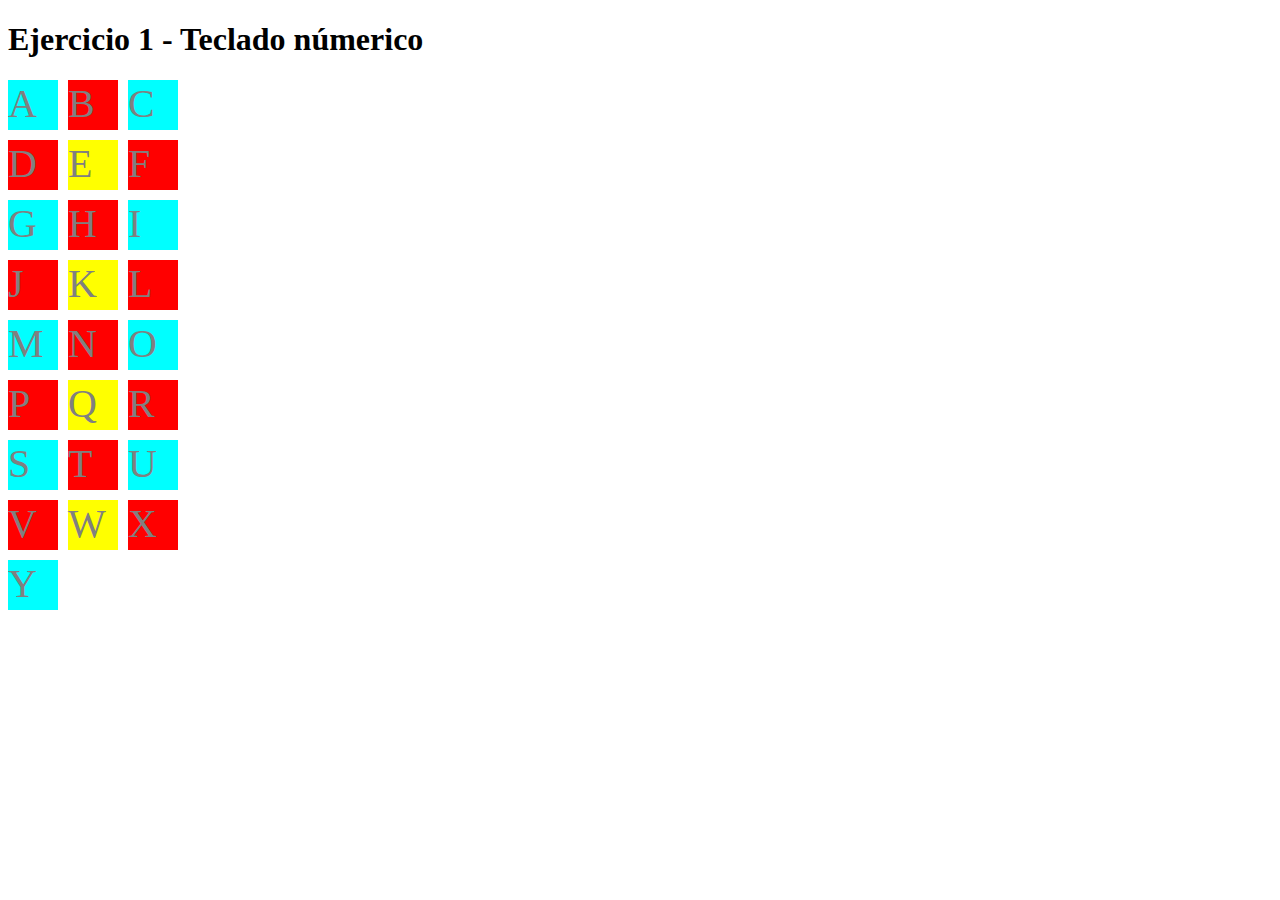
<file: DOM/eje2.html>
<!DOCTYPE html>
<html>

<head>
    <meta charset="UTF-8">
    <meta name="viewport" content="width=device-width, initial-scale=1.0">
    <title>Ejercicio 1 - Teclado númerico</title>
    <style>
        .tecla {
            width: 50px;
            height: 50px;
            background-color: aqua;
            color: grey;
            font-size: 40px;
        }

        #contenedor {
            display: flex;
            gap: 10px;
            width: 180px;
            flex-wrap: wrap;
        }
    </style>
</head>

<body>
    <h1 id="titulo">Ejercicio 1 - Teclado númerico</h1>
    <div id="contenedor">
        <!-- Aquí es dónde ira el teclado. -->

    </div>

    <script>
        /**1. Crear una div con clase tecla
         * 2. modificar el innerHTML de la nueva div
         * 3. añadir la div al id=contenedor
         * 4. comprobar
         * **/
        let contenedor = document.getElementById("contenedor");

        for (i = 65; i < 90; i++) {
            let tecla = document.createElement("div");
            tecla.className = "tecla";

            tecla.textContent = String.fromCharCode(i)
            ;

            if(i%2==0){
                tecla.style.backgroundColor='red';
            }
            else if(i%3==0){
                tecla.style.backgroundColor='yellow';
            }

            contenedor.appendChild(tecla);
        }

    </script>
</body>

</html>
</file>
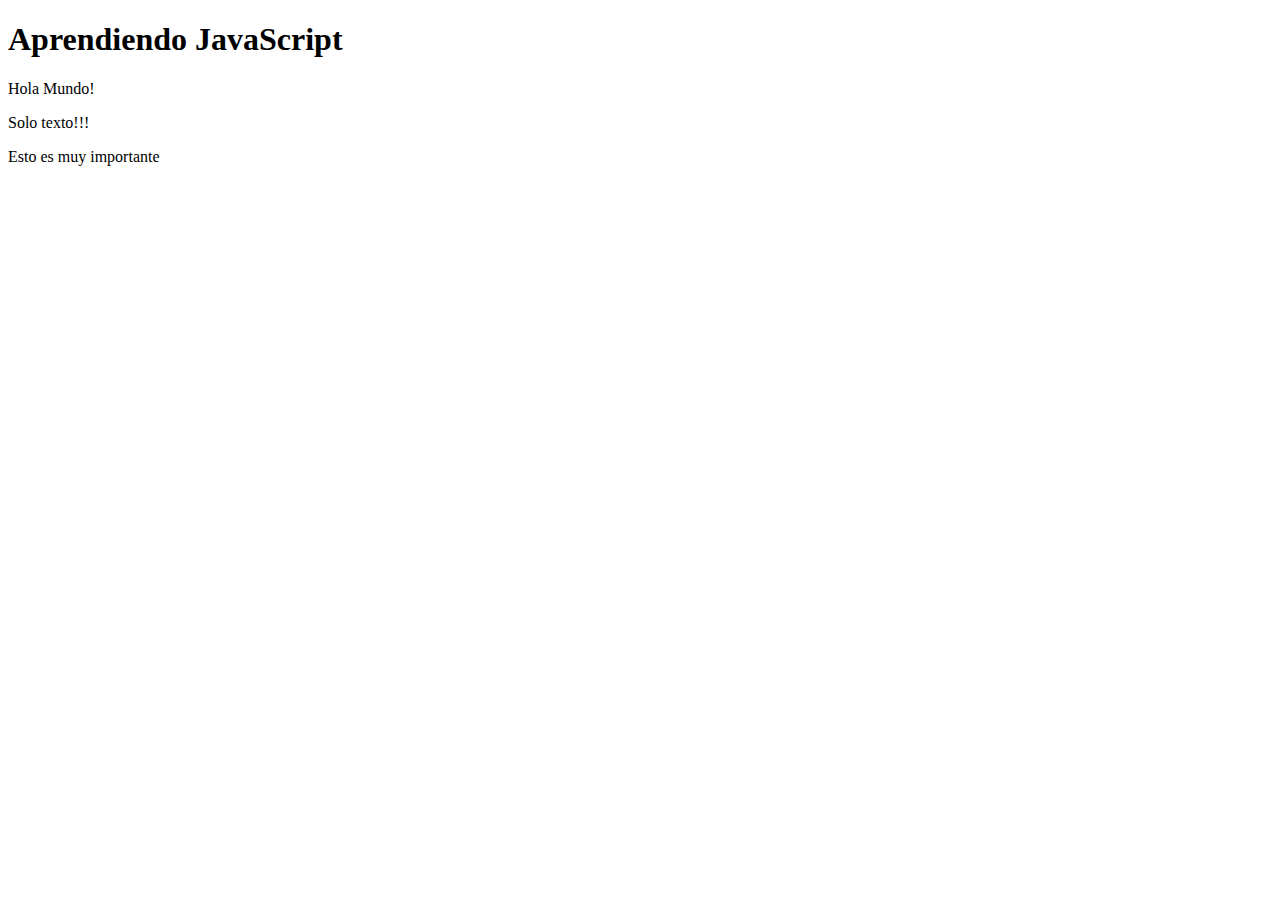
<file: DOM/ejemplo1.html>
<!DOCTYPE html>
<html lang="en">
<head>
    <meta charset="UTF-8">
    <meta name="viewport" content="width=device-width, initial-scale=1.0">
    <title>Ejemplo 1 - Hello World JS</title>
</head>
<body>
    <h1 id="titulo">Aprendiendo JavaScript</h1>
    <p>Hola Mundo!</p>
    <p id="info">Esta página es <strong>muy simple</strong></p>
    <span class="importante">Esto es muy importante</span>
    <script>
        let titulo = document.getElementById("titulo");
        console.log("Elemento con Id=titulo: "+ titulo );
        
        let elemento = document.getElementById("info");

        console.log("nodeName: " + elemento.nodeName);
        console.log("textContent: " + elemento.textContent);
        console.log("innerHTML: " + elemento.innerHTML);
        console.log("outerHTML: " + elemento.outerHTML);


       // elemento.outerHTML="<h3 id='info'>AHORA SOY UN <strong>TITULO</strong></h3>";
       // elemento.innerHTML="AHORA SOY UN <em>TITULO</em>";
        //elemento.textContent="AHORA SOY UN <em>TITULO</em>";
        elemento.textContent="Solo texto!!!";
        

    </script>
 </body>
</html>
</file>
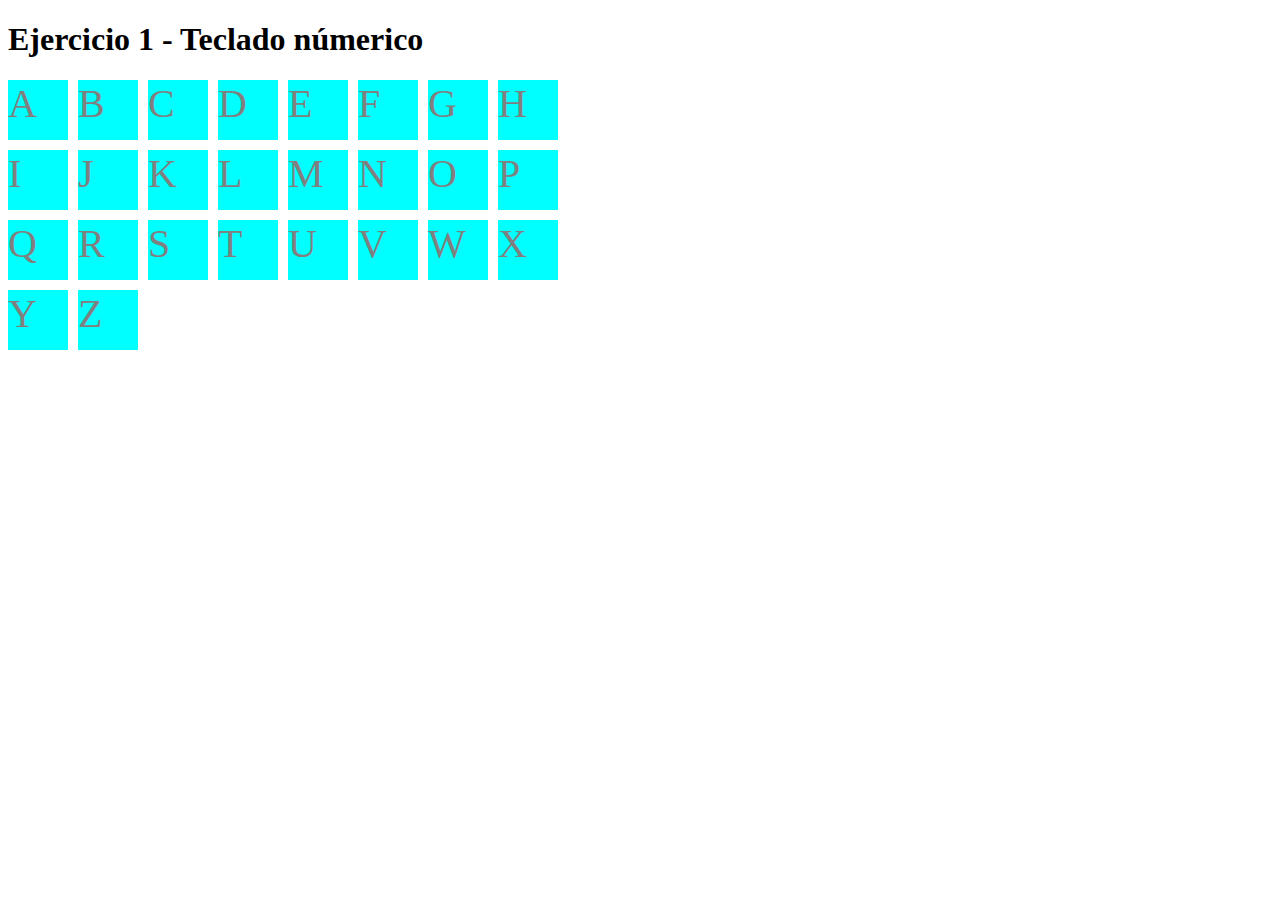
<file: M04_DOM/eje2_teclado.html>
<!DOCTYPE html>
<html>

<head>
    <meta charset="UTF-8">
    <meta name="viewport" content="width=device-width, initial-scale=1.0">
    <title>Ejercicio 1 - Teclado númerico</title>
    <style>
        .tecla {
            width: 60px;
            height: 60px;
            background-color: aqua;
            color: grey;
            font-size: 40px;
        }

        #contenedor {
            display: flex;
            width: 600px;
            gap: 10px;
            flex-wrap: wrap;
        }
    </style>
</head>

<body>
    <h1 id="titulo">Ejercicio 1 - Teclado númerico</h1>
    <div id="contenedor">
        <!-- Aquí es dónde ira el teclado. -->

    </div>

    <script>
        /**
         * 1. Crear un elemento div --. createElement
         * 2. Poner un contenido texto. -- textContent
         * 3. asignarle la clase/estilo -- className
         * 4. asignarlo al "cotenedor" (seleccionar el elemento) -- appendChild
         * 
        */
       let color="red";
        function tecladoAlfabetico() {
            let color = prompt("Color de fondo");
            
            let contendor = document.getElementById("contenedor");
            for (let i = 65; i <= 90; i++) {
                let elemento = document.createElement("div");
                elemento.textContent = String.fromCharCode(i);
                elemento.className = "tecla";
                elemento.style.backgroundColor = color;

                contendor.appendChild(elemento);
                console.log(i);
            }
            

        }
        
        tecladoAlfabetico();
        console.log(color);


    </script>
</body>

</html>
</file>
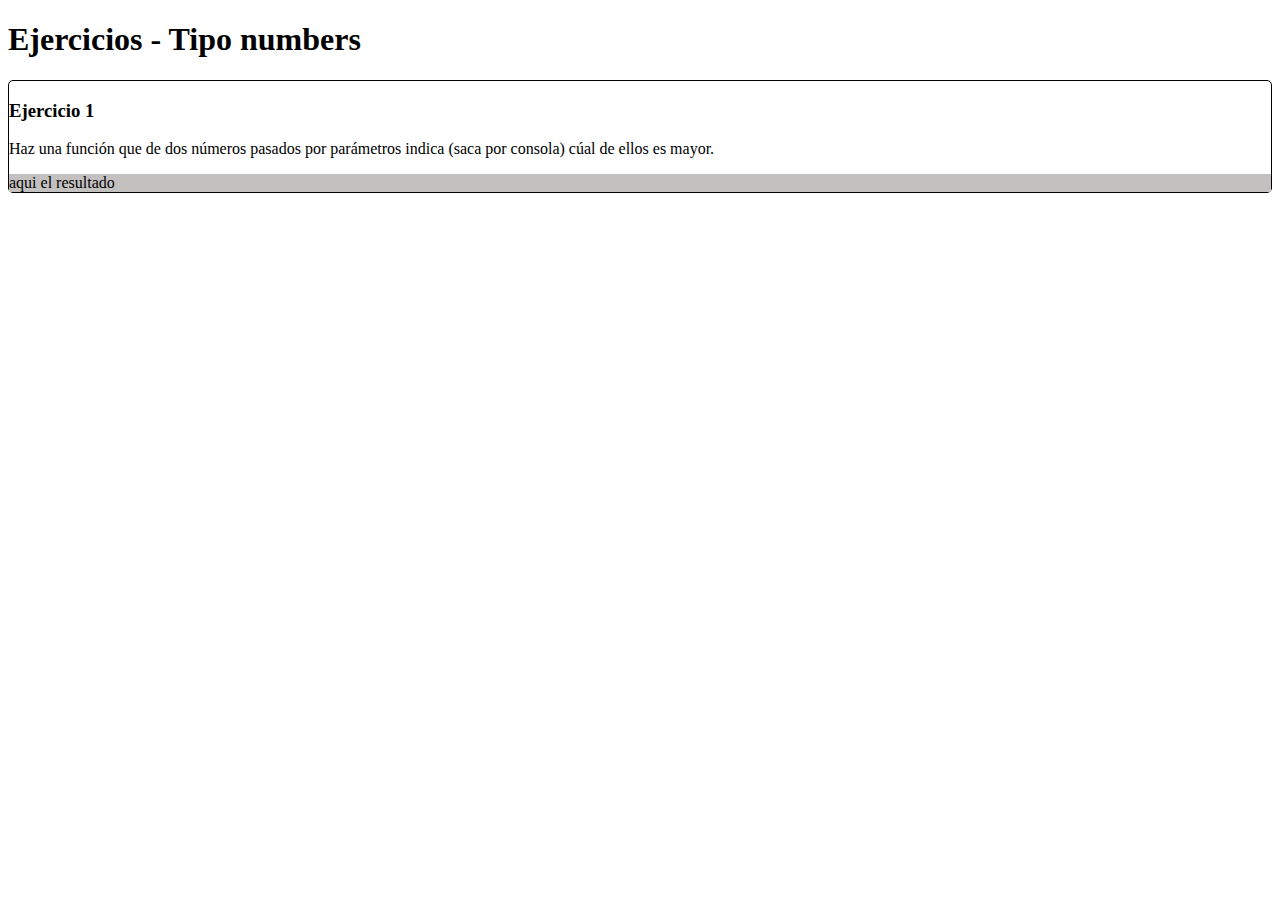
<file: M09_01_JS/01_Numbers.html>
<!DOCTYPE html>
<html>

<head>
    <meta charset="UTF-8">
    <meta name="viewport" content="width=device-width, initial-scale=1.0">
    <title>Ejercicio 1 - Tipo Numbers</title>
    <style>
        .ejercicio {
            border: 1px black solid;
            border-radius: 5px;
        }

        .resultado {
            background-color: rgb(195, 192, 192);
        }
    </style>
</head>

<body>
    <h1 id="titulo">Ejercicios - Tipo numbers</h1>
    <div class="ejercicio">
        <h3>Ejercicio 1</h3>
        <p>Haz una función que de dos números pasados por parámetros indica (saca por consola) cúal de ellos es mayor.
        </p>
        <div class="resultado">
            <!-- Aquí es dónde ira el teclado. -->
            aqui el resultado

        </div>
    </div>

    <script>

    </script>
</body>

</html>
</file>
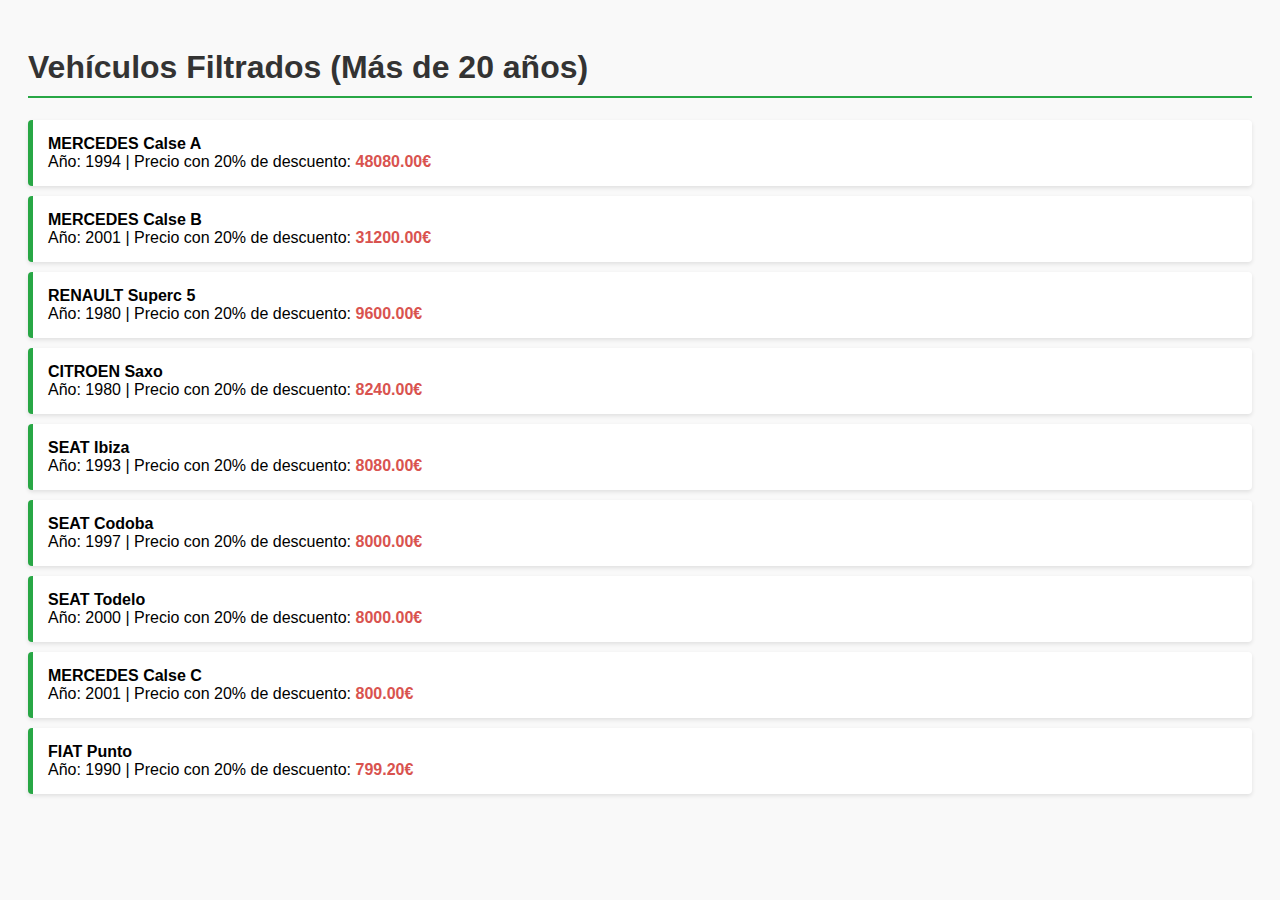
<file: M09_02_Funciones/022_Coches.html>
<!DOCTYPE html>
<html lang="es">
<head>
    <meta charset="UTF-8">
    <title>Gestión de Flota - Nivel Inicial</title>
    <style>
        body { font-family: 'Segoe UI', Tahoma, Geneva, Verdana, sans-serif; padding: 20px; background-color: #f9f9f9; }
        .card { background: white; padding: 15px; margin: 10px 0; border-left: 5px solid #28a745; box-shadow: 0 2px 4px rgba(0,0,0,0.1); border-radius: 4px; }
        .header { color: #333; border-bottom: 2px solid #28a745; padding-bottom: 10px; }
        b { color: #d9534f; }
    </style>
</head>
<body>
    <h1 class="header">Vehículos Filtrados (Más de 20 años)</h1>
    <div id="lista-coches"></div>

    <script>
        const coches = [
            ["seat","Codoba",1997,10000], ["Kia","Sorento",1994,1000],
            ["seat","Todelo",2000,10000], ["Fiat","Bravo",2010,10200],
            ["Fiat","500",2010,10000], ["Mercedes","Calse B",2001,39000],
            ["seat","Ibiza",1993,10100], ["Alfa Romeo","Julieta",2002,10000],
            ["Alfa Romeo","159",2002,10400], ["Mercedes","Calse C",2001,1000],
            ["Alfa Romeo","147",1990,10500], ["Fiat","Punto",1990,999],
            ["Citroen","Saxo",1980,10300], ["Renault","Superc 5",1980,12000],
            ["BWM","M3",2020,1000], ["Kia","Picanto",1990,1000],
            ["Alfa Romeo","spider",1970,14500], ["Mercedes","Calse A",1994,60100],
            ["Mercedes","Calse D",2011,21221]
        ];

        // Definimos el año de corte para el cálculo de antigüedad
        const ANYO_ACTUAL = 2024; 

        // PASO 1: Filtrar según las restricciones del enunciado
        const cochesFiltrados = coches.filter(coche => {
            const marca = coche[0];
            const anyoFabricacion = coche[2];
            const antiguedad = ANYO_ACTUAL - anyoFabricacion;

            // Condición: No ser Alfa Romeo ni Kia Y tener más de 20 años
            const esMarcaPermitida = marca !== "Alfa Romeo" && marca !== "Kia";
            const esAntiguo = antiguedad > 20;

            return esMarcaPermitida && esAntiguo;
        });

        // PASO 2: Ordenar por precio (índice 3) de mayor a menor
        // Usamos [...] para crear una copia y no modificar el array original (inmutabilidad)
        const cochesOrdenados = [...cochesFiltrados].sort((a, b) => {
            const precioA = a[3];
            const precioB = b[3];
            return precioB - precioA; // Orden descendente
        });

        // PASO 3: Aplicar la rebaja del 20% (multiplicar por 0.8)
        const cochesConDescuento = cochesOrdenados.map(coche => {
            const precioOriginal = coche[3];
            const nuevoPrecio = precioOriginal * 0.8;
            
            // Devolvemos un nuevo array con los datos transformados
            return [coche[0], coche[1], coche[2], nuevoPrecio];
        });

        // REPRESENTACIÓN EN EL HTML (DOM)
        const contenedor = document.getElementById('lista-coches');
        
        cochesConDescuento.forEach(c => {
            const div = document.createElement('div');
            div.className = 'card';
            // c[0]=marca, c[1]=modelo, c[2]=año, c[3]=precio rebajado
            div.innerHTML = `
                <strong>${c[0].toUpperCase()} ${c[1]}</strong><br>
                Año: ${c[2]} | 
                Precio con 20% de descuento: <b>${c[3].toFixed(2)}€</b>
            `;
            contenedor.appendChild(div);
        });
    </script>
</body>
</html>
</file>
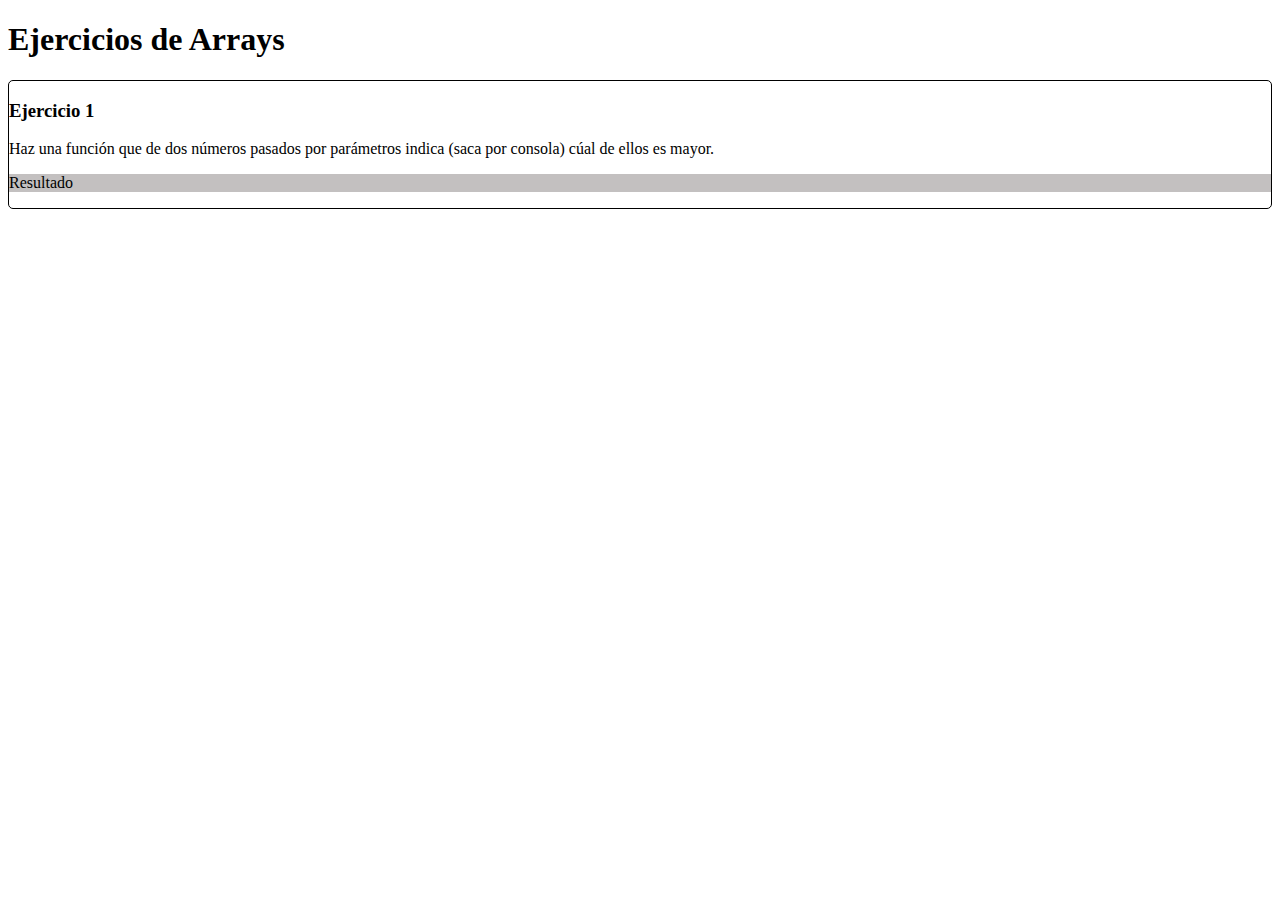
<file: M09_02_Funciones/02_Arrays.html>
<!DOCTYPE html>
<html>

<head>
    <meta charset="UTF-8">
    <meta name="viewport" content="width=device-width, initial-scale=1.0">
    <title>Ejercicios de Arrays</title>
    <style>
        .ejercicio {
            border: 1px black solid;
            border-radius: 5px;
        }

        .resultado {
            background-color: rgb(195, 192, 192);
        }
    </style>
</head>

<body>
    <h1 id="titulo">Ejercicios de Arrays</h1>
    <div id="eje1" class="ejercicio">
        <h3>Ejercicio 1</h3>
        <p>Haz una función que de dos números pasados por parámetros indica (saca por consola) cúal de ellos es mayor.
        </p>
        <div class="resultado">
            <!-- Aquí es dónde ira el teclado. -->
            Resultado
            <p></p>
        </div>
    </div>

    <script>
        function muestraResultado(id, result) {
            // let pResult = document.querySelector('#'+id+' .resultado p');
            //let pResult = document.querySelector(`#${id} .resultado p`);
            let pResult = document.getElementById("pEje1");

            pResult.textContent += result;
        }

        muestraResultado("eje1", "pepe");


        sumarPares([2, 4, 5, 6, 7, 8, 3, 1, 10, 4])
        function sumarPares(numeros) {
            numeros
        }
    </script>
</body>

</html>
</file>
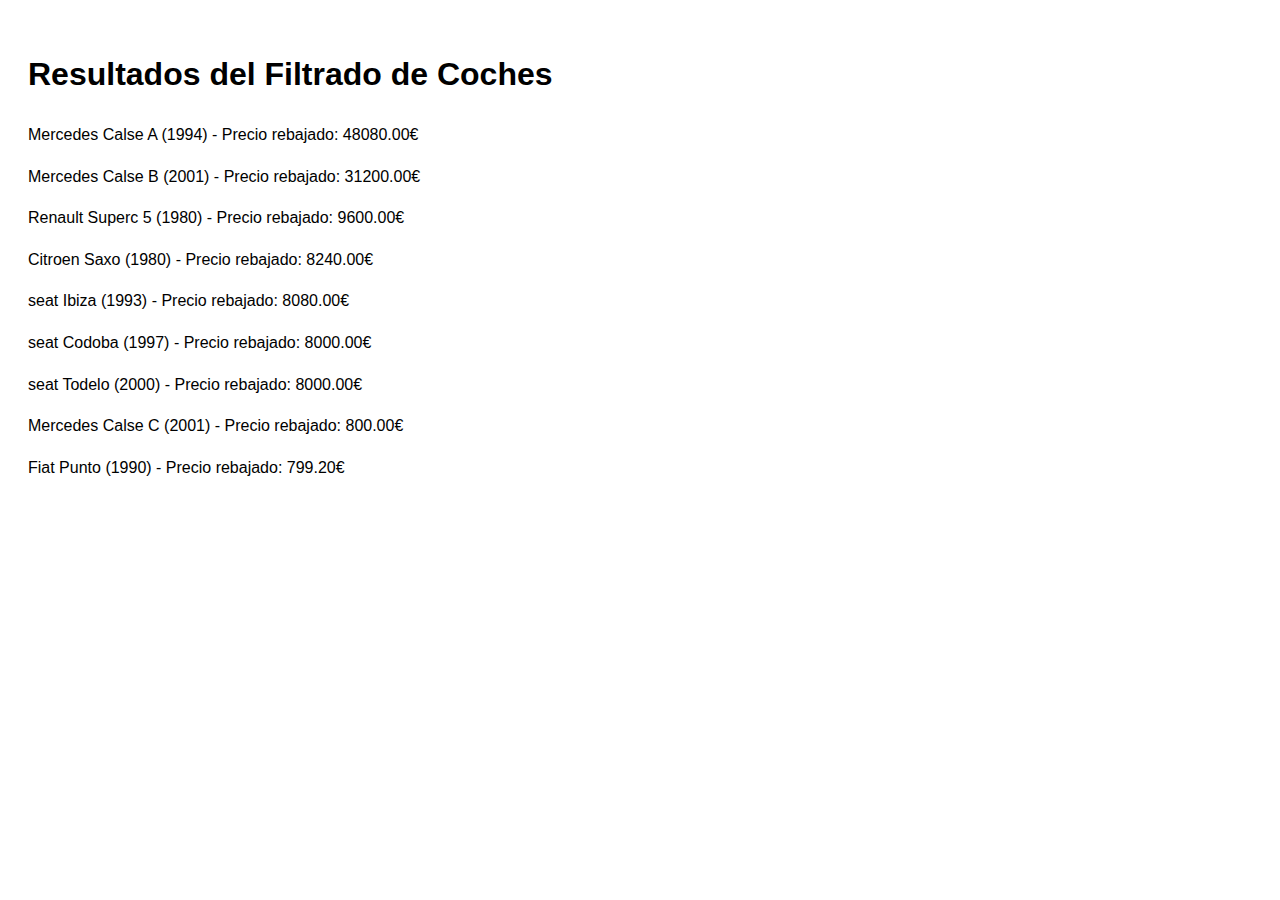
<file: M09_02_Funciones/02_Coches.html>
<!DOCTYPE html>
<html lang="es">

<head>
    <meta charset="UTF-8">
    <title>Solución Gestión de Vehículos</title>
    <style>
        body {
            font-family: sans-serif;
            line-height: 1.6;
            padding: 20px;
        }

        pre {
            background: #f4f4f4;
            padding: 15px;
            border-radius: 5px;
        }
    </style>
</head>

<body>
    <h1>Resultados del Filtrado de Coches</h1>
    <div id="resultado"></div>

    <script>
        let coches = [
            ["seat", "Codoba", 1997, 10000],
            ["Kia", "Sorento", 1994, 1000],
            ["seat", "Todelo", 2000, 10000],
            ["Fiat", "Bravo", 2010, 10200],
            ["Fiat", "500", 2010, 10000],
            ["Mercedes", "Calse B", 2001, 39000],
            ["seat", "Ibiza", 1993, 10100],
            ["Alfa Romeo", "Julieta", 2002, 10000],
            ["Alfa Romeo", "159", 2002, 10400],
            ["Mercedes", "Calse C", 2001, 1000],
            ["Alfa Romeo", "147", 1990, 10500],
            ["Fiat", "Punto", 1990, 999],
            ["Citroen", "Saxo", 1980, 10300],
            ["Renault", "Superc 5", 1980, 12000],
            ["BWM", "M3", 2020, 1000],
            ["Kia", "Picanto", 1990, 1000],
            ["Alfa Romeo", "spider", 1970, 14500],
            ["Mercedes", "Calse A", 1994, 60100],
            ["Mercedes", "Calse D", 2011, 21221]
        ];

        const añoActual = new Date().getFullYear();

        // Resolución utilizando encadenamiento de métodos
        const resultado = coches
            // 1. Filter: Marcas permitidas y antigüedad > 20 años
            .filter(coche => {
                const [marca, modelo, año] = coche;
                const esMarcaValida = marca !== 'Alfa Romeo' && marca !== 'Kia';
                const esAntiguo = (añoActual - año) > 20;
                return esMarcaValida && esAntiguo;
            })
            // 2. Sort: Orden descendente por precio (índice 3)
            .sort((a, b) => b[3] - a[3])
            // 3. Map: Aplicar 20% de rebaja
            .map(coche => {
                // Creamos una copia para no mutar el original (Buena práctica)
                let copiaCoche = [...coche];
                copiaCoche[3] = copiaCoche[3] * 0.8; // Precio con rebaja
                return copiaCoche;
            });

        // Mostrar en el DOM
        const contenedor = document.getElementById('resultado');
        resultado.forEach(c => {
            const p = document.createElement('p');
            p.textContent = `${c[0]} ${c[1]} (${c[2]}) - Precio rebajado: ${c[3].toFixed(2)}€`;
            contenedor.appendChild(p);
        });

        console.log("Array Resultante:", resultado);
    </script>
</body>

</html>
</file>
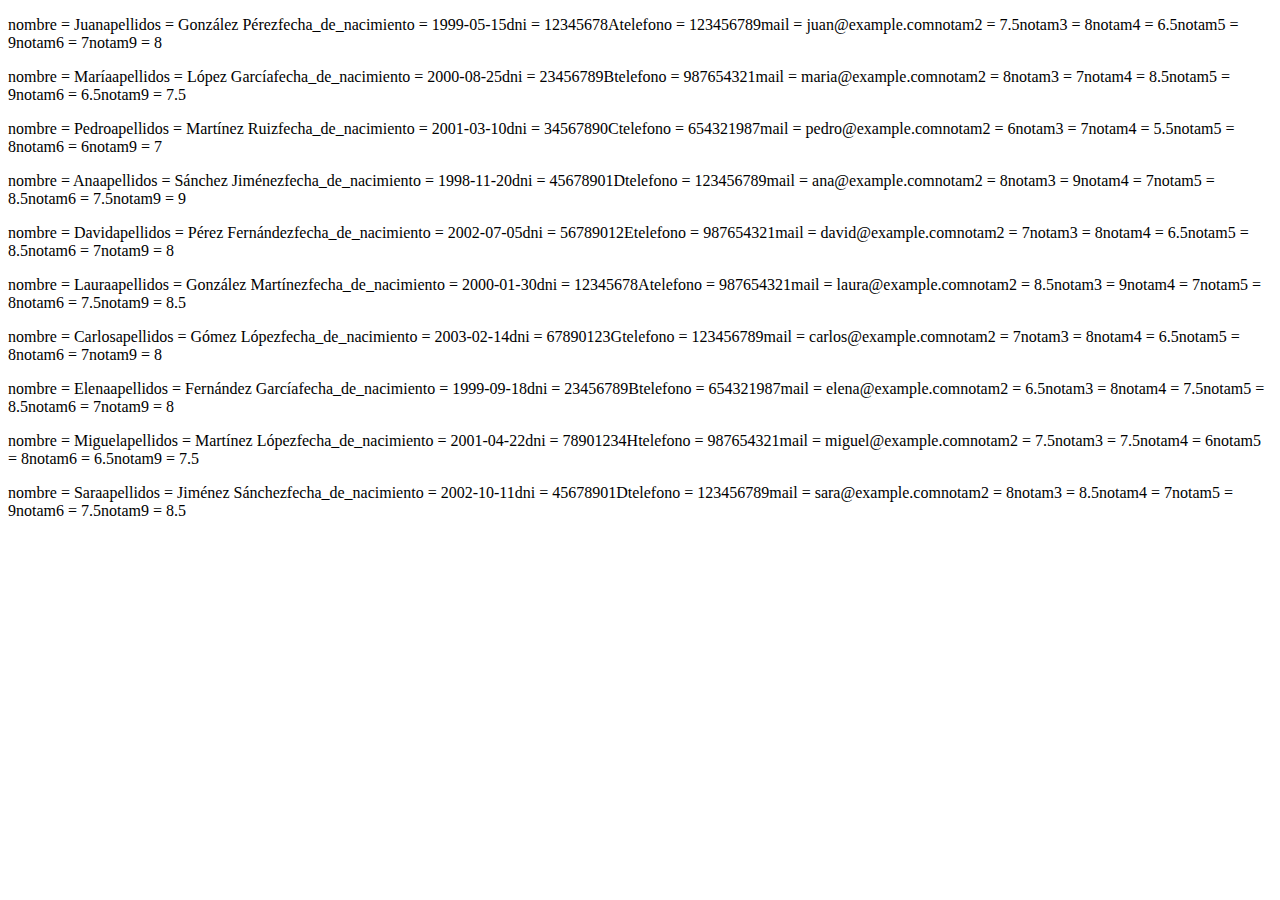
<file: M09_04_Objetos/Ej1_alumnos.html>
<!DOCTYPE html>
<html lang="en">
<head>
    <meta charset="UTF-8">
    <meta name="viewport" content="width=device-width, initial-scale=1.0">
    <title>Document</title>
    <style>
        table,tr,td{
            border: 1px solid grey;
        }
    </style>
</head>
<body onload="init()">
    <script src="04-ObjetosGenericos_alumnos.js" defer></script>
</body>
</html>
</file>
